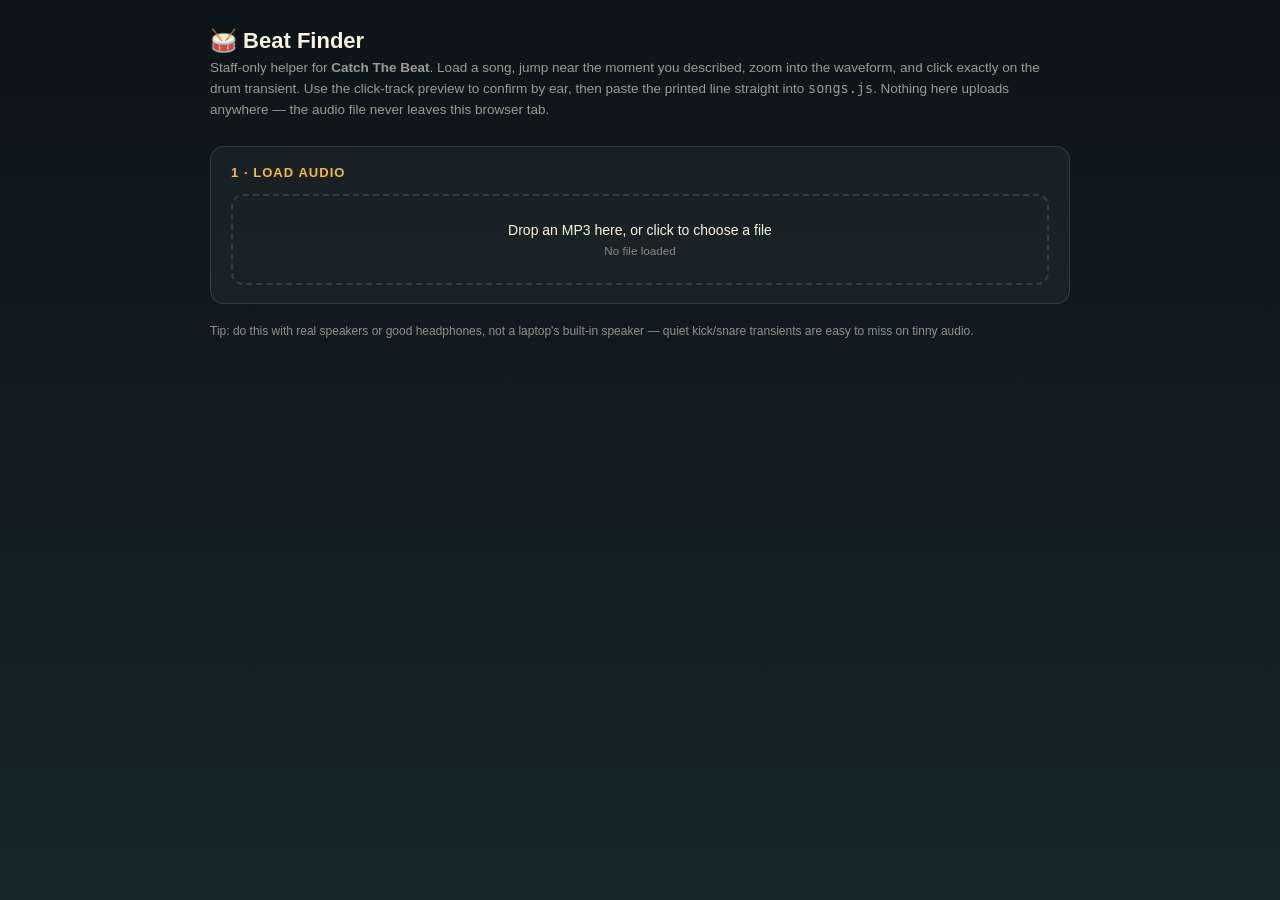
<file: beat-finder.html>
<!DOCTYPE html>
<html lang="en">
<head>
<meta charset="UTF-8" />
<meta name="viewport" content="width=device-width, initial-scale=1" />
<title>Beat Finder — Catch The Beat (staff tool)</title>
<style>
  :root{
    --teal-deep:#1a323c; --ink:#0d1417; --gold:#f4b942; --gold-deep:#c9891f;
    --cream:#fbf3e2; --coral:#ef7a5f; --line:rgba(255,255,255,.12);
  }
  *{box-sizing:border-box;}
  body{
    margin:0; min-height:100vh; background:linear-gradient(180deg,#0d1417,#16262c);
    color:var(--cream); font-family:"Space Grotesk",-apple-system,Segoe UI,Arial,sans-serif;
    padding:28px 20px 80px;
  }
  .wrap{max-width:860px;margin:0 auto;}
  h1{font-size:22px;margin:0 0 4px;}
  .sub{color:rgba(251,243,226,.6);font-size:13.5px;margin:0 0 26px;line-height:1.5;}
  .panel{
    background:rgba(255,255,255,.04); border:1px solid var(--line); border-radius:14px;
    padding:18px 20px; margin-bottom:18px;
  }
  .panel h2{font-size:13px;text-transform:uppercase;letter-spacing:.08em;color:var(--gold);margin:0 0 14px;}
  label{display:block;font-size:12px;color:rgba(251,243,226,.7);margin-bottom:6px;}
  input[type=text], input[type=number]{
    background:var(--ink); border:1px solid var(--line); color:var(--cream);
    border-radius:8px; padding:9px 10px; font-size:14px; font-family:inherit; width:100%;
  }
  .row{display:flex; gap:12px; flex-wrap:wrap;}
  .row > div{flex:1; min-width:130px;}
  .drop{
    border:2px dashed var(--line); border-radius:12px; padding:26px; text-align:center;
    cursor:pointer; transition:border-color .2s, background .2s; font-size:14px;
  }
  .drop.dragover{border-color:var(--gold); background:rgba(244,185,66,.06);}
  .drop small{display:block;margin-top:6px;color:rgba(251,243,226,.5);}
  button{
    font-family:inherit; cursor:pointer; border:none; border-radius:8px;
    padding:9px 16px; font-size:13.5px; font-weight:600; color:var(--ink);
    background:linear-gradient(135deg,#ffe1a1,var(--gold));
  }
  button.secondary{background:rgba(255,255,255,.08); color:var(--cream);}
  button.ghost{background:transparent; color:var(--cream); border:1px solid var(--line);}
  button:disabled{opacity:.4; cursor:not-allowed;}
  button:active:not(:disabled){transform:scale(.97);}
  .controls{display:flex; gap:8px; flex-wrap:wrap; align-items:center; margin-top:12px;}
  canvas{width:100%; height:180px; display:block; background:var(--ink); border-radius:10px; touch-action:none;}
  .canvas-wrap{position:relative;}
  .zoomrow{display:flex; justify-content:space-between; align-items:center; margin-bottom:8px;}
  .zoomrow span{font-size:12px; color:rgba(251,243,226,.55);}
  .nudges{display:flex; gap:6px; flex-wrap:wrap;}
  .marker-readout{
    display:flex; align-items:baseline; gap:10px; margin:14px 0 6px;
  }
  .marker-readout .big{font-size:32px; font-weight:700; font-variant-numeric:tabular-nums;}
  .marker-readout .small{font-size:12px; color:rgba(251,243,226,.55);}
  .output-line{
    background:var(--ink); border:1px solid var(--line); border-radius:8px;
    padding:12px 14px; font-family:"SFMono-Regular",Consolas,monospace; font-size:13px;
    color:var(--gold); white-space:pre-wrap; word-break:break-all;
  }
  .hint{font-size:12px; color:rgba(251,243,226,.55); margin-top:8px; line-height:1.5;}
  .status{font-size:13px; margin-top:10px; min-height:1.4em;}
  .status.ok{color:#9be3a0;}
  .status.err{color:var(--coral);}
  a{color:var(--gold);}
</style>
</head>
<body>
<div class="wrap">
  <h1>🥁 Beat Finder</h1>
  <p class="sub">
    Staff-only helper for <strong>Catch The Beat</strong>. Load a song, jump near the
    moment you described, zoom into the waveform, and click exactly on the drum
    transient. Use the click-track preview to confirm by ear, then paste the
    printed line straight into <code>songs.js</code>. Nothing here uploads
    anywhere — the audio file never leaves this browser tab.
  </p>

  <div class="panel">
    <h2>1 · Load audio</h2>
    <div class="drop" id="dropZone">
      Drop an MP3 here, or click to choose a file
      <small id="fileLabel">No file loaded</small>
    </div>
    <input type="file" id="fileInput" accept="audio/*" style="display:none" />
  </div>

  <div class="panel" id="workPanel" style="display:none;">
    <h2>2 · Jump to the approximate moment</h2>
    <div class="row">
      <div>
        <label for="approxTime">Approximate time (mm:ss or seconds)</label>
        <input type="text" id="approxTime" placeholder="e.g. 3:08 or 188" />
      </div>
      <div style="flex:0 0 auto; align-self:flex-end;">
        <button id="jumpBtn">Jump</button>
      </div>
    </div>
  </div>

  <div class="panel" id="wavePanel" style="display:none;">
    <h2>3 · Zoom in and mark the exact hit</h2>
    <div class="zoomrow">
      <span id="windowLabel">window: 4.0s</span>
      <div class="nudges">
        <button class="ghost" id="zoomOut">− zoom out</button>
        <button class="ghost" id="zoomIn">+ zoom in</button>
      </div>
    </div>
    <div class="canvas-wrap">
      <canvas id="waveCanvas"></canvas>
    </div>
    <div class="hint">Click / tap anywhere on the waveform to drop the marker there. The tallest, sharpest spike is almost always the drum transient.</div>

    <div class="marker-readout">
      <div class="big" id="markerBig">0.000s</div>
      <div class="small">marker position</div>
    </div>

    <div class="nudges">
      <button class="secondary" id="nudgeM100">−100ms</button>
      <button class="secondary" id="nudgeM10">−10ms</button>
      <button class="secondary" id="nudgeM1">−1ms</button>
      <button class="secondary" id="nudgeP1">+1ms</button>
      <button class="secondary" id="nudgeP10">+10ms</button>
      <button class="secondary" id="nudgeP100">+100ms</button>
    </div>

    <div class="controls">
      <button id="playCtx">▶ Play from here (with click)</button>
      <button class="secondary" id="playSlow">▶ 0.35× slow-mo</button>
      <button class="ghost" id="stopBtn">■ Stop</button>
    </div>
    <div class="hint">"Play with click" plays the real song starting ~1s before the marker and mixes in a sharp reference click exactly at the marker time — if the click and the drum hit don't line up, adjust the marker and try again.</div>
    <div class="status" id="playStatus">&nbsp;</div>
  </div>

  <div class="panel" id="outputPanel" style="display:none;">
    <h2>4 · Copy into songs.js</h2>
    <label for="songTitleField">Song title (for reference only)</label>
    <input type="text" id="songTitleField" placeholder="e.g. Levitating" style="margin-bottom:12px;" />
    <label for="momentField">Target moment (for reference only)</label>
    <input type="text" id="momentField" placeholder="e.g. Drum hit on the 2nd clap before the first verse" style="margin-bottom:12px;" />
    <div class="output-line" id="outputLine">targetTime: 0.000,</div>
    <div class="controls">
      <button id="copyBtn">Copy line</button>
    </div>
    <div class="status" id="copyStatus">&nbsp;</div>
  </div>

  <p class="hint">Tip: do this with real speakers or good headphones, not a laptop's built-in speaker — quiet kick/snare transients are easy to miss on tinny audio.</p>
</div>

<script>
(function () {
  "use strict";

  const dropZone = document.getElementById("dropZone");
  const fileInput = document.getElementById("fileInput");
  const fileLabel = document.getElementById("fileLabel");
  const workPanel = document.getElementById("workPanel");
  const wavePanel = document.getElementById("wavePanel");
  const outputPanel = document.getElementById("outputPanel");
  const approxTimeInput = document.getElementById("approxTime");
  const jumpBtn = document.getElementById("jumpBtn");
  const canvas = document.getElementById("waveCanvas");
  const windowLabel = document.getElementById("windowLabel");
  const markerBig = document.getElementById("markerBig");
  const playStatus = document.getElementById("playStatus");
  const outputLine = document.getElementById("outputLine");
  const copyBtn = document.getElementById("copyBtn");
  const copyStatus = document.getElementById("copyStatus");
  const songTitleField = document.getElementById("songTitleField");
  const momentField = document.getElementById("momentField");

  let audioCtx = null;
  let audioBuffer = null;
  let windowStart = 0;     // seconds
  let windowDur = 4.0;     // seconds, zoom level
  let marker = 0;          // seconds
  let currentSources = [];

  function ensureCtx() {
    if (!audioCtx) {
      const AC = window.AudioContext || window.webkitAudioContext;
      audioCtx = new AC();
    }
    if (audioCtx.state === "suspended") audioCtx.resume();
    return audioCtx;
  }

  function parseTime(str) {
    str = str.trim();
    if (str.includes(":")) {
      const parts = str.split(":").map(Number);
      if (parts.length === 2) return parts[0] * 60 + parts[1];
      if (parts.length === 3) return parts[0] * 3600 + parts[1] * 60 + parts[2];
    }
    return parseFloat(str);
  }

  function fmtTime(t) {
    return t.toFixed(3) + "s";
  }

  /* ---------------- File loading ---------------- */
  dropZone.addEventListener("click", () => fileInput.click());
  ["dragover", "dragenter"].forEach((evt) =>
    dropZone.addEventListener(evt, (e) => { e.preventDefault(); dropZone.classList.add("dragover"); })
  );
  ["dragleave", "drop"].forEach((evt) =>
    dropZone.addEventListener(evt, (e) => { e.preventDefault(); dropZone.classList.remove("dragover"); })
  );
  dropZone.addEventListener("drop", (e) => {
    const f = e.dataTransfer.files && e.dataTransfer.files[0];
    if (f) loadFile(f);
  });
  fileInput.addEventListener("change", (e) => {
    const f = e.target.files[0];
    if (f) loadFile(f);
  });

  async function loadFile(file) {
    fileLabel.textContent = "Decoding \u201c" + file.name + "\u201d\u2026";
    songTitleField.value = file.name.replace(/\.[^.]+$/, "");
    try {
      const ctx = ensureCtx();
      const arr = await file.arrayBuffer();
      audioBuffer = await ctx.decodeAudioData(arr);
      fileLabel.textContent = file.name + " \u2014 " + audioBuffer.duration.toFixed(2) + "s loaded";
      workPanel.style.display = "";
      wavePanel.style.display = "";
      outputPanel.style.display = "";
      marker = 0;
      windowStart = 0;
      resizeCanvas();
      draw();
      updateOutput();
    } catch (err) {
      fileLabel.textContent = "Could not decode that file \u2014 try a different MP3/WAV.";
      console.error(err);
    }
  }

  /* ---------------- Jump / zoom ---------------- */
  jumpBtn.addEventListener("click", () => {
    const t = parseTime(approxTimeInput.value);
    if (isNaN(t) || !audioBuffer) return;
    marker = Math.max(0, Math.min(audioBuffer.duration, t));
    windowStart = Math.max(0, marker - windowDur / 2);
    draw();
    updateOutput();
  });

  document.getElementById("zoomIn").addEventListener("click", () => {
    windowDur = Math.max(0.25, windowDur / 2);
    centerWindowOnMarker();
  });
  document.getElementById("zoomOut").addEventListener("click", () => {
    windowDur = Math.min(30, windowDur * 2);
    centerWindowOnMarker();
  });
  function centerWindowOnMarker() {
    if (!audioBuffer) return;
    windowStart = Math.max(0, Math.min(audioBuffer.duration - windowDur, marker - windowDur / 2));
    draw();
  }

  /* ---------------- Canvas / waveform ---------------- */
  function resizeCanvas() {
    const dpr = Math.min(window.devicePixelRatio || 1, 2);
    const rect = canvas.getBoundingClientRect();
    canvas.width = rect.width * dpr;
    canvas.height = rect.height * dpr;
  }
  window.addEventListener("resize", () => { resizeCanvas(); draw(); });

  function draw() {
    if (!audioBuffer) return;
    const ctx = canvas.getContext("2d");
    const w = canvas.width, h = canvas.height;
    ctx.clearRect(0, 0, w, h);

    const data = audioBuffer.getChannelData(0);
    const sr = audioBuffer.sampleRate;
    const startSample = Math.floor(windowStart * sr);
    const endSample = Math.min(data.length, Math.floor((windowStart + windowDur) * sr));
    const totalSamples = Math.max(1, endSample - startSample);
    const samplesPerPx = totalSamples / w;

    ctx.strokeStyle = "rgba(251,243,226,0.15)";
    ctx.beginPath();
    ctx.moveTo(0, h / 2); ctx.lineTo(w, h / 2);
    ctx.stroke();

    ctx.fillStyle = "#f4b942";
    for (let x = 0; x < w; x++) {
      const s0 = startSample + Math.floor(x * samplesPerPx);
      const s1 = Math.min(data.length, startSample + Math.floor((x + 1) * samplesPerPx));
      let min = 1, max = -1;
      for (let i = s0; i < s1; i++) {
        const v = data[i];
        if (v < min) min = v;
        if (v > max) max = v;
      }
      if (s1 <= s0) { min = 0; max = 0; }
      const y0 = (1 - (max + 1) / 2) * h;
      const y1 = (1 - (min + 1) / 2) * h;
      ctx.fillRect(x, y0, 1, Math.max(1, y1 - y0));
    }

    // marker line
    const markerX = ((marker - windowStart) / windowDur) * w;
    if (markerX >= 0 && markerX <= w) {
      ctx.strokeStyle = "#ef7a5f";
      ctx.lineWidth = 2;
      ctx.beginPath();
      ctx.moveTo(markerX, 0); ctx.lineTo(markerX, h);
      ctx.stroke();
    }

    windowLabel.textContent = "window: " + windowDur.toFixed(2) + "s  (" + windowStart.toFixed(2) + "s \u2013 " + (windowStart + windowDur).toFixed(2) + "s)";
  }

  function canvasClickToTime(clientX) {
    const rect = canvas.getBoundingClientRect();
    const frac = (clientX - rect.left) / rect.width;
    return windowStart + frac * windowDur;
  }
  canvas.addEventListener("pointerdown", (e) => {
    if (!audioBuffer) return;
    marker = Math.max(0, Math.min(audioBuffer.duration, canvasClickToTime(e.clientX)));
    draw();
    updateOutput();
  });

  /* ---------------- Nudges ---------------- */
  function nudge(ms) {
    if (!audioBuffer) return;
    marker = Math.max(0, Math.min(audioBuffer.duration, marker + ms / 1000));
    draw();
    updateOutput();
  }
  document.getElementById("nudgeM100").addEventListener("click", () => nudge(-100));
  document.getElementById("nudgeM10").addEventListener("click", () => nudge(-10));
  document.getElementById("nudgeM1").addEventListener("click", () => nudge(-1));
  document.getElementById("nudgeP1").addEventListener("click", () => nudge(1));
  document.getElementById("nudgeP10").addEventListener("click", () => nudge(10));
  document.getElementById("nudgeP100").addEventListener("click", () => nudge(100));

  /* ---------------- Playback ---------------- */
  function stopAll() {
    currentSources.forEach((s) => { try { s.stop(); } catch (e) {} });
    currentSources = [];
    playStatus.textContent = "";
    playStatus.className = "status";
  }
  document.getElementById("stopBtn").addEventListener("click", stopAll);

  function makeClickBuffer(ctx) {
    const dur = 0.05;
    const buf = ctx.createBuffer(1, Math.floor(ctx.sampleRate * dur), ctx.sampleRate);
    const d = buf.getChannelData(0);
    for (let i = 0; i < d.length; i++) {
      const t = i / ctx.sampleRate;
      d[i] = Math.sin(2 * Math.PI * 1800 * t) * Math.exp(-t * 90);
    }
    return buf;
  }

  document.getElementById("playCtx").addEventListener("click", () => {
    if (!audioBuffer) return;
    stopAll();
    const ctx = ensureCtx();
    const lead = 1.0;
    const start = Math.max(0, marker - lead);

    const src = ctx.createBufferSource();
    src.buffer = audioBuffer;
    src.connect(ctx.destination);
    src.start(0, start);
    currentSources.push(src);

    const click = ctx.createBufferSource();
    click.buffer = makeClickBuffer(ctx);
    const clickGain = ctx.createGain();
    clickGain.gain.value = 0.9;
    click.connect(clickGain).connect(ctx.destination);
    const delay = Math.max(0, marker - start);
    click.start(ctx.currentTime + delay);
    currentSources.push(click);

    playStatus.textContent = "Playing \u2014 listen for the click landing on the drum hit\u2026";
    playStatus.className = "status ok";
    src.onended = () => { playStatus.textContent = ""; };
  });

  document.getElementById("playSlow").addEventListener("click", () => {
    if (!audioBuffer) return;
    stopAll();
    const ctx = ensureCtx();
    const lead = 1.2;
    const start = Math.max(0, marker - lead);
    const src = ctx.createBufferSource();
    src.buffer = audioBuffer;
    src.playbackRate.value = 0.35;
    src.connect(ctx.destination);
    src.start(0, start);
    currentSources.push(src);
    playStatus.textContent = "Playing at 0.35\u00d7 speed (pitch will drop \u2014 that's expected)\u2026";
    playStatus.className = "status ok";
  });

  /* ---------------- Output ---------------- */
  function updateOutput() {
    markerBig.textContent = fmtTime(marker);
    refreshOutputLine();
  }
  function refreshOutputLine() {
    const t = marker.toFixed(3);
    outputLine.textContent =
      "audio: \"" + (songTitleField.value || "SONG.mp3") + "\",\n" +
      "title: \"" + (songTitleField.value || "") + "\",\n" +
      "targetMoment: \"" + (momentField.value || "") + "\",\n" +
      "targetTime: " + t + "  // paste this whole block into songs.js";
  }
  songTitleField.addEventListener("input", refreshOutputLine);
  momentField.addEventListener("input", refreshOutputLine);

  copyBtn.addEventListener("click", async () => {
    try {
      await navigator.clipboard.writeText(outputLine.textContent);
      copyStatus.textContent = "Copied \u2014 paste it into the matching song in songs.js.";
      copyStatus.className = "status ok";
    } catch (err) {
      copyStatus.textContent = "Couldn't copy automatically \u2014 select the text above and copy manually.";
      copyStatus.className = "status err";
    }
  });
})();
</script>
</body>
</html>
</file>
